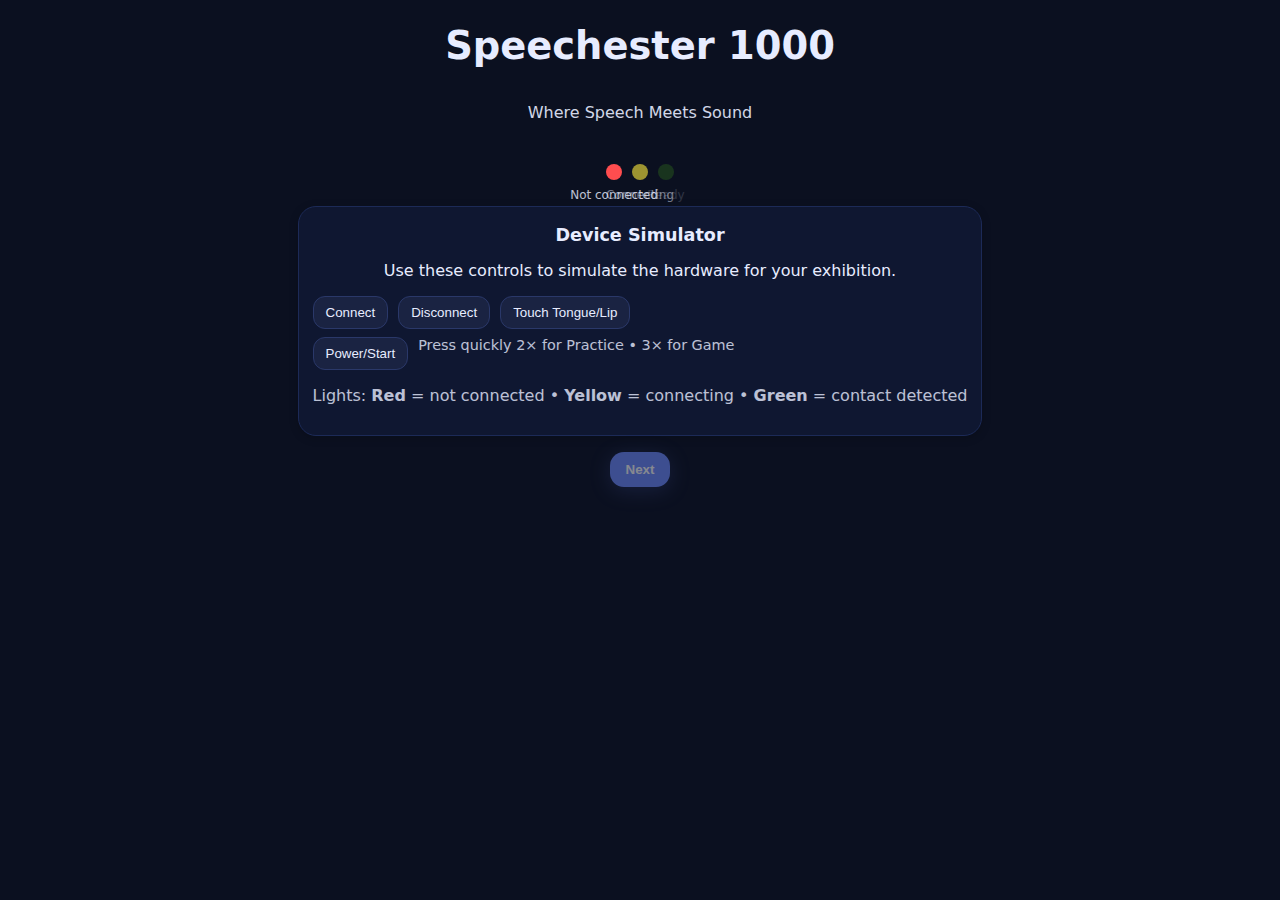
<file: index.html>
<!doctype html>
<html lang="en">
<head>
  <meta charset="utf-8" />
  <meta name="viewport" content="width=device-width, initial-scale=1" />
  <title>Speechester 1000 — Demo</title>
  <link rel="stylesheet" href="styles.css" />
</head>
<body>
  <div id="app"></div>

  <template id="intro-tpl">
    <section class="screen center">
      <h1>Speechester 1000</h1>
      <p class="subtitle">Where Speech Meets Sound</p>
      <div class="device-status">
        <span class="dot red" data-tip="Not connected"></span>
        <span class="dot yellow" data-tip="Connecting"></span>
        <span class="dot green" data-tip="Ready"></span>
      </div>
      <div class="sim-panel card">
        <h3>Device Simulator</h3>
        <p>Use these controls to simulate the hardware for your exhibition.</p>
        <div class="sim-row">
          <button type="button" id="btn-connect">Connect</button>
          <button type="button" id="btn-disconnect">Disconnect</button>
          <button type="button" id="btn-touch">Touch Tongue/Lip</button>
        </div>
        <div class="sim-row">
          <button type="button" id="btn-start">Power/Start</button>
          <span class="hint">Press quickly 2× for Practice • 3× for Game</span>
        </div>
        <p class="note">Lights: <b>Red</b> = not connected • <b>Yellow</b> = connecting • <b>Green</b> = contact detected</p>
      </div>
      <button type="button" id="btn-next-intro" class="primary" disabled>Next</button>
    </section>
  </template>

  <template id="log-tpl">
    <section class="screen">
      <header class="bar">
        <h2>Patient Log</h2>
        <div class="bar-actions">
          <button type="button" data-nav="add">Add Patient</button>
          <button type="button" data-nav="intro">Back</button>
        </div>
      </header>
      <div id="patient-list" class="list"></div>
    </section>
  </template>

  <template id="add-tpl">
    <section class="screen">
      <header class="bar">
        <h2>Add Patient</h2>
        <div class="bar-actions">
          <button type="button" data-nav="log">Back</button>
        </div>
      </header>
      <form id="add-form" class="card form">
        <label>Name <input required name="name" placeholder="e.g., Ayan Gupta" /></label>
        <label>Age <input required name="age" type="number" min="1" max="120" /></label>
        <label>Concern/Problem <input required name="problem" placeholder="e.g., /r/ articulation" /></label>
        <div class="row">
          <button class="primary" type="submit">Save</button>
          <button type="button" data-nav="log">Cancel</button>
        </div>
      </form>
    </section>
  </template>

  <template id="articulation-tpl">
    <section class="screen">
      <header class="bar">
        <h2 id="patient-title"></h2>
        <div class="bar-actions">
          <button type="button" data-nav="log">Back to Log</button>
        </div>
      </header>
      <div class="card">
        <h3>Select Articulation / Sound</h3>
        <div id="artic-list" class="chips"></div>
      </div>
    </section>
  </template>

  <template id="mode-tpl">
    <section class="screen">
      <header class="bar">
        <h2 id="mode-title"></h2>
        <div class="bar-actions">
          <button type="button" data-nav="artic">Back</button>
        </div>
      </header>
      <div class="card">
        <p><b>Instructions:</b> Press the <em>Power/Start</em> button 2× for Practice mode, or 3× for Game mode. (Simulate with the Start button on the Intro page.)</p>
        <div class="row">
          <button type="button" id="go-practice" class="primary">Practice Mode</button>
          <button type="button" id="go-game">Game Mode</button>
        </div>
      </div>
    </section>
  </template>

  <template id="practice-tpl">
    <section class="screen">
      <header class="bar">
        <h2>Practice Mode</h2>
        <div class="bar-actions">
          <button type="button" data-nav="mode">Back</button>
        </div>
      </header>

      <div class="grid-2">
        <div class="card">
          <label>Articulation
            <input id="prac-artic" placeholder='e.g., "La"' />
          </label>
          <label>Timer (seconds)
            <input id="prac-secs" type="number" min="5" max="600" value="60" />
          </label>
          <div class="row">
            <button type="button" id="prac-start" class="primary">Start</button>
            <button type="button" id="prac-stop">Stop</button>
          </div>
        </div>

        <div class="card">
          <h3 id="prac-prompt">Say “...”</h3>
          <div class="row">
            <button type="button" id="btn-correct">Mark Correct</button>
            <button type="button" id="btn-wrong">Mark Wrong</button>
          </div>
          <p>Correct count: <b id="correct-count">0</b> / 10</p>
          <p>Timer: <b id="prac-timer">00:00</b></p>
          <div id="prac-feedback" class="feedback"></div>
        </div>
      </div>

      <div class="card">
        <button type="button" id="long-press-shutdown">Long-press Power (simulate)</button>
        <span class="hint">Shuts down device • App says “THANKS FOR USING ME”</span>
      </div>
    </section>
  </template>

  <template id="game-tpl">
    <section class="screen">
      <header class="bar">
        <h2>Game Mode</h2>
        <div class="bar-actions">
          <button type="button" data-nav="mode">Back</button>
        </div>
      </header>

      <div class="tabs">
        <button type="button" data-tab="g1" class="active">Game 1 — Roof Sensor</button>
        <button type="button" data-tab="g2">Game 2 — Word List</button>
      </div>

      <div class="tab-panel" id="g1">
        <div class="grid-2">
          <div class="card">
            <h3>Setup</h3>
            <p>Place (simulated) sensor on roof of the mouth, click <b>Ready</b>, then <b>Start</b>.</p>
            <label>Timer (seconds)
              <input id="g1-secs" type="number" min="30" max="600" value="60" />
            </label>
            <div class="row">
              <button type="button" id="g1-ready">Ready</button>
              <button type="button" id="g1-start" class="primary" disabled>Start</button>
              <button type="button" id="g1-stop">Stop</button>
            </div>
          </div>

          <div class="card">
            <h3>Scoreboard</h3>
            <p>Time: <b id="g1-timer">00:00</b></p>
            <p>Points: <b id="g1-points">0</b></p>
            <div class="row">
              <button type="button" id="g1-touch">Touch Sensor</button>
              <button type="button" id="g1-untouch">Remove</button>
            </div>
            <div id="g1-feedback" class="feedback"></div>
          </div>
        </div>
      </div>

      <div class="tab-panel hidden" id="g2">
        <div class="grid-2">
          <div class="card">
            <h3>Word List</h3>
            <textarea id="g2-words" rows="8">la
ra
sa
cha
tha</textarea>
            <label>Timer (seconds)
              <input id="g2-secs" type="number" min="30" max="600" value="60" />
            </label>
            <div class="row">
              <button type="button" id="g2-ready">Ready</button>
              <button type="button" id="g2-start" class="primary" disabled>Start</button>
              <button type="button" id="g2-stop">Stop</button>
            </div>
          </div>
          <div class="card">
            <h3>Live Round</h3>
            <p>Current word: <b id="g2-current">—</b></p>
            <div class="row">
              <button type="button" id="g2-correct">Correct</button>
              <button type="button" id="g2-wrong">Wrong</button>
            </div>
            <p>Time: <b id="g2-timer">00:00</b></p>
            <p>Score: <b id="g2-score">0</b></p>
            <div id="g2-feedback" class="feedback"></div>
          </div>
        </div>
      </div>
    </section>
  </template>

  <script src="app.js"></script>
</body>
</html>
</file>
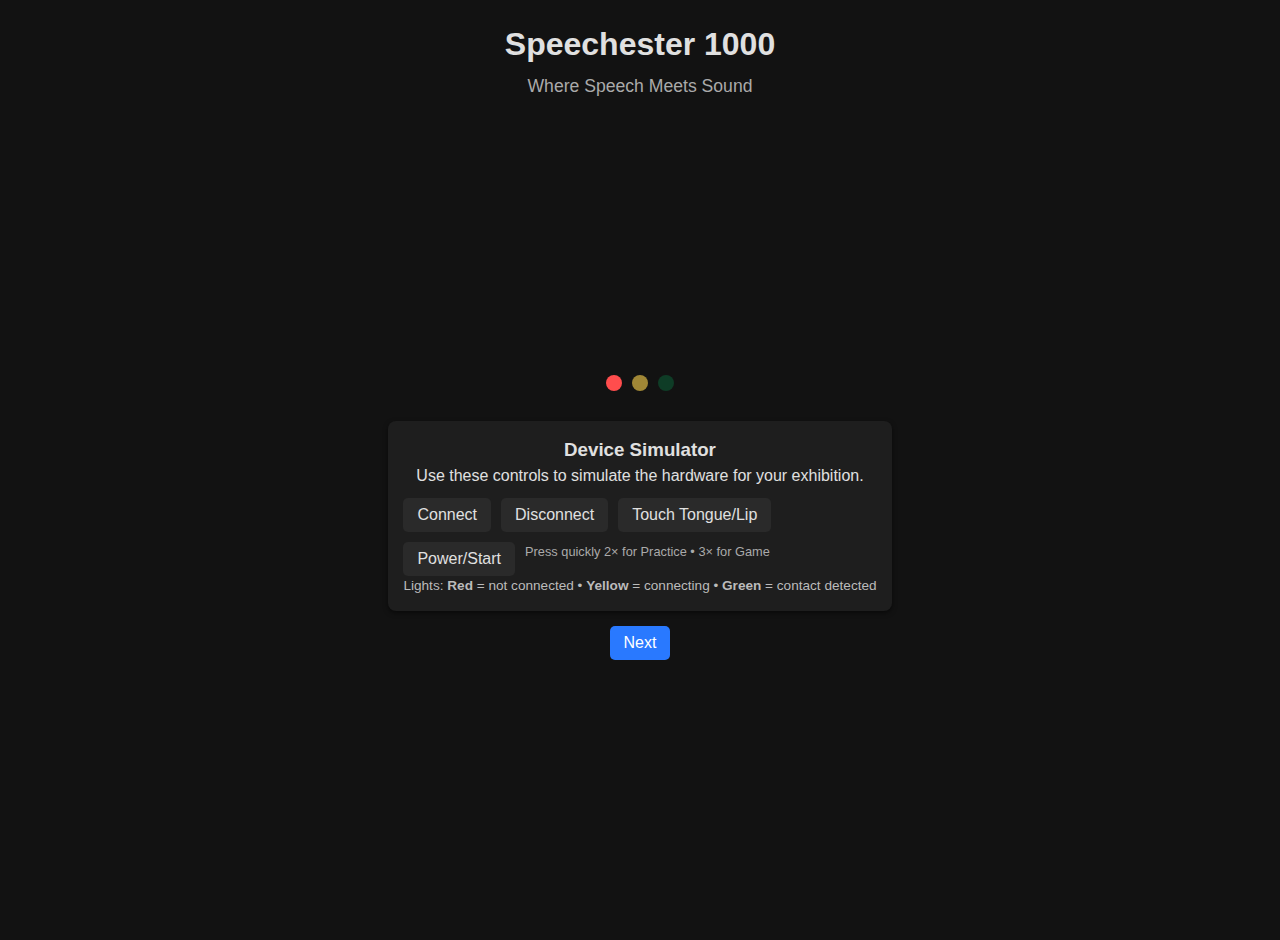
<file: speechester_template/index.html>
<!DOCTYPE html>
<html lang="en">
<head>
<meta charset="UTF-8">
<meta name="viewport" content="width=device-width, initial-scale=1.0">
<title>Speechester 1000</title>
<link rel="stylesheet" href="styles.css">
</head>
<body>
<div id="app"></div>

<!-- Intro Screen Template -->
<template id="intro-tpl">
  <section class="screen center">
    <div class="intro-header">
      <h1>Speechester 1000</h1>
      <p class="subtitle">Where Speech Meets Sound</p>
    </div>

    <div class="intro-content">
      <div class="device-status">
        <span class="dot red" data-tip="Not connected"></span>
        <span class="dot yellow" data-tip="Connecting"></span>
        <span class="dot green" data-tip="Ready"></span>
      </div>
      <div class="sim-panel card">
        <h3>Device Simulator</h3>
        <p>Use these controls to simulate the hardware for your exhibition.</p>
        <div class="sim-row">
          <button type="button" id="btn-connect">Connect</button>
          <button type="button" id="btn-disconnect">Disconnect</button>
          <button type="button" id="btn-touch">Touch Tongue/Lip</button>
        </div>
        <div class="sim-row">
          <button type="button" id="btn-start">Power/Start</button>
          <span class="hint">Press quickly 2× for Practice • 3× for Game</span>
        </div>
        <p class="note">Lights: <b>Red</b> = not connected • <b>Yellow</b> = connecting • <b>Green</b> = contact detected</p>
      </div>
      <button type="button" id="btn-next-intro" class="primary">Next</button>
    </div>
  </section>
</template>

<!-- Patient Log -->
<template id="log-tpl">
  <section class="screen">
    <h2>Patient Log</h2>
    <div id="patient-list"></div>
    <button data-nav="add">Add Patient</button>
    <button data-nav="intro">Back</button>
  </section>
</template>

<!-- Add Patient -->
<template id="add-tpl">
  <section class="screen">
    <h2>Add Patient</h2>
    <form id="add-form">
      <input name="name" placeholder="Name" required>
      <input name="age" type="number" placeholder="Age" required>
      <input name="problem" placeholder="Problem" required>
      <button type="submit">Save</button>
    </form>
    <button data-nav="log">Back</button>
  </section>
</template>

<!-- Articulation Selection -->
<template id="articulation-tpl">
  <section class="screen">
    <h2 id="patient-title">Patient: </h2>
    <div id="artic-list"></div>
    <button data-nav="log">Back</button>
  </section>
</template>

<!-- Mode Selection -->
<template id="mode-tpl">
  <section class="screen">
    <h2 id="mode-title">Articulation:</h2>
    <button id="go-practice">Practice</button>
    <button id="go-game">Game</button>
    <button data-nav="artic">Back</button>
  </section>
</template>

<!-- Practice Mode -->
<template id="practice-tpl">
  <section class="screen">
    <h2>Practice</h2>
    <input id="prac-artic" placeholder="Articulation">
    <input id="prac-secs" type="number" placeholder="Seconds" value="60">
    <div id="prac-prompt"></div>
    <div id="prac-timer"></div>
    <div id="prac-feedback"></div>
    <div>Correct: <span id="correct-count">0</span></div>
    <button id="prac-start">Start</button>
    <button id="prac-stop">Stop</button>
    <button id="btn-correct">Correct</button>
    <button id="btn-wrong">Wrong</button>
    <button id="long-press-shutdown">Shutdown</button>
    <button data-nav="mode">Back</button>
  </section>
</template>

<!-- Game Mode -->
<template id="game-tpl">
  <section class="screen">
    <h2>Game</h2>
    <div class="tabs">
      <button data-tab="g1" class="active">Game 1</button>
      <button data-tab="g2">Game 2</button>
    </div>
    <div id="g1" class="tab-panel">
      <input id="g1-secs" type="number" placeholder="Seconds" value="60">
      <button id="g1-ready">Ready</button>
      <button id="g1-start" disabled>Start</button>
      <button id="g1-stop">Stop</button>
      <button id="g1-touch">Touch</button>
      <div id="g1-timer"></div>
      <div id="g1-points">0</div>
      <div id="g1-feedback"></div>
    </div>
    <div id="g2" class="tab-panel hidden">
      <textarea id="g2-words" placeholder="Enter words"></textarea>
      <input id="g2-secs" type="number" placeholder="Seconds" value="60">
      <button id="g2-ready">Ready</button>
      <button id="g2-start" disabled>Start</button>
      <button id="g2-stop">Stop</button>
      <button id="g2-correct">Correct</button>
      <button id="g2-wrong">Wrong</button>
      <div id="g2-timer"></div>
      <div id="g2-score">0</div>
      <div id="g2-current"></div>
      <div id="g2-feedback"></div>
    </div>
    <button data-nav="mode">Back</button>
  </section>
</template>

<script src="app.js"></script>
</body>
</html>
</file>
<file: styles.css>
*{box-sizing:border-box}html,body{margin:0;padding:0;font-family:Inter,system-ui,-apple-system,Segoe UI,Roboto,Arial,sans-serif;background:#0b1020;color:#e7ecff}
h1,h2,h3{margin:.2rem 0}
h1{font-size:2.4rem}h2{font-size:1.4rem}h3{font-size:1.1rem}
.subtitle{opacity:.9;margin-bottom:1rem}
#app{max-width:1000px;margin:0 auto;padding:20px}
.screen{display:flex;flex-direction:column;gap:16px}
.center{align-items:center;text-align:center}
.primary{background:#6f8cff;color:#fff;border:none;padding:10px 16px;border-radius:14px;cursor:pointer;font-weight:600;box-shadow:0 4px 20px rgba(111,140,255,.25)}
button{background:#1a2342;color:#e7ecff;border:1px solid #2a3869;padding:8px 12px;border-radius:12px;cursor:pointer}
button:disabled{opacity:.5;cursor:not-allowed}
.card{background:#0f1731;border:1px solid #1c2a57;border-radius:18px;padding:14px;box-shadow:0 2px 10px rgba(0,0,0,.2)}
.list{display:flex;flex-direction:column;gap:8px}
.list .row{display:flex;gap:8px;align-items:center;justify-content:space-between}
.form label{display:flex;flex-direction:column;gap:6px;margin:8px 0}
.row{display:flex;gap:10px;align-items:center}
.grid-2{display:grid;grid-template-columns:1fr;gap:14px}
@media(min-width:900px){.grid-2{grid-template-columns:1fr 1fr}}
.bar{display:flex;align-items:center;justify-content:space-between}
.bar-actions{display:flex;gap:8px}
.chips{display:flex;flex-wrap:wrap;gap:8px}
.chips button{border-radius:999px;padding:8px 14px}
.device-status{display:flex;gap:10px;margin:10px 0}
.dot{width:16px;height:16px;border-radius:50%;display:inline-block;opacity:.25;position:relative}
.dot::after{content:attr(data-tip);position:absolute;top:24px;left:-40px;right:-40px;opacity:.8;font-size:.75rem}
.dot.red{background:#ff4d4f}
.dot.yellow{background:#ffec3d}
.dot.green{background:#52c41a}
.hint{opacity:.8;font-size:.9rem}
.note{opacity:.8}
.hidden{display:none}
.tabs{display:flex;gap:8px}
.tabs button{padding:8px 12px;border-radius:10px;border:1px solid #2a3869;background:#141d3a}
.tabs button.active{background:#6f8cff;color:#fff;border-color:#6f8cff}
.feedback{margin-top:10px;padding:10px;border-radius:12px;background:#0a132b;border:1px dashed #2a3869;min-height:40px}
.sim-panel .sim-row{display:flex;gap:10px;margin:8px 0}
textarea,input{background:#0b132a;color:#e7ecff;border:1px solid #223162;border-radius:10px;padding:8px}
</file>
<file: speechester_template/styles.css>
/* Dark mode old layout */
* {
  box-sizing: border-box;
  margin: 0;
  padding: 0;
}
body {
  font-family: Arial, Helvetica, sans-serif;
  background: #121212;
  color: #e0e0e0;
  line-height: 1.5;
  padding: 20px;
}
button {
  cursor: pointer;
  border: none;
  background: #2a2a2a;
  color: #e0e0e0;
  padding: 8px 14px;
  border-radius: 5px;
  font-size: 1rem;
  transition: background 0.2s;
}
button:hover { background: #3a3a3a; }
button.primary { background: #2979ff; color: white; }
button.primary:hover { background: #1c54b2; }
button:disabled { opacity: 0.5; cursor: not-allowed; }

.screen { max-width: 800px; margin: auto; }
.center { text-align: center; }
.card {
  background: #1e1e1e;
  border-radius: 8px;
  padding: 15px;
  margin: 15px 0;
  box-shadow: 0 2px 5px rgba(0,0,0,0.5);
}
.row { display: flex; align-items: center; gap: 10px; }
.sim-row { margin-top: 10px; display: flex; gap: 10px; flex-wrap: wrap; }
.hint { font-size: 0.8rem; color: #aaa; }
.note { font-size: 0.85rem; color: #bbb; }
.feedback { margin-top: 10px; font-weight: bold; color: #2979ff; }

.device-status {
  display: flex;
  justify-content: center;
  gap: 10px;
  margin: 15px 0;
}
.dot { width: 16px; height: 16px; border-radius: 50%; display: inline-block; opacity: 0.3; }
.dot.red { background: #ff4d4d; }
.dot.yellow { background: #ffd54f; }
.dot.green { background: #00e676; }

.grid-2 { display: grid; grid-template-columns: 1fr 1fr; gap: 15px; }
@media(max-width: 600px) { .grid-2 { grid-template-columns: 1fr; } }

.tabs { display: flex; gap: 10px; margin-bottom: 10px; }
.tabs button { flex: 1; background: #2a2a2a; border-radius: 5px; }
.tabs button.active { background: #2979ff; color: white; }
.tab-panel.hidden { display: none; }

.chips { display: flex; flex-wrap: wrap; gap: 8px; }
.chips button { background: #2a2a2a; border-radius: 20px; padding: 5px 15px; }
.chips button:hover { background: #3a3a3a; }

form label { display: block; margin-bottom: 8px; }
form input, textarea {
  width: 100%;
  padding: 8px;
  margin-top: 3px;
  border-radius: 4px;
  border: 1px solid #333;
  background: #1e1e1e;
  color: #e0e0e0;
}
form input:focus, textarea:focus { border-color: #2979ff; outline: none; }

/* Intro screen title pinned */
.intro-header {
  position: absolute;
  top: 20px;
  left: 0;
  width: 100%;
  text-align: center;
}
.intro-header h1 { margin-bottom: 5px; }
.intro-header .subtitle { font-size: 1.1rem; color: #aaa; }

.intro-content {
  min-height: 100vh;
  display: flex;
  flex-direction: column;
  justify-content: center;
  align-items: center;
  padding-top: 80px;
}
</file>
